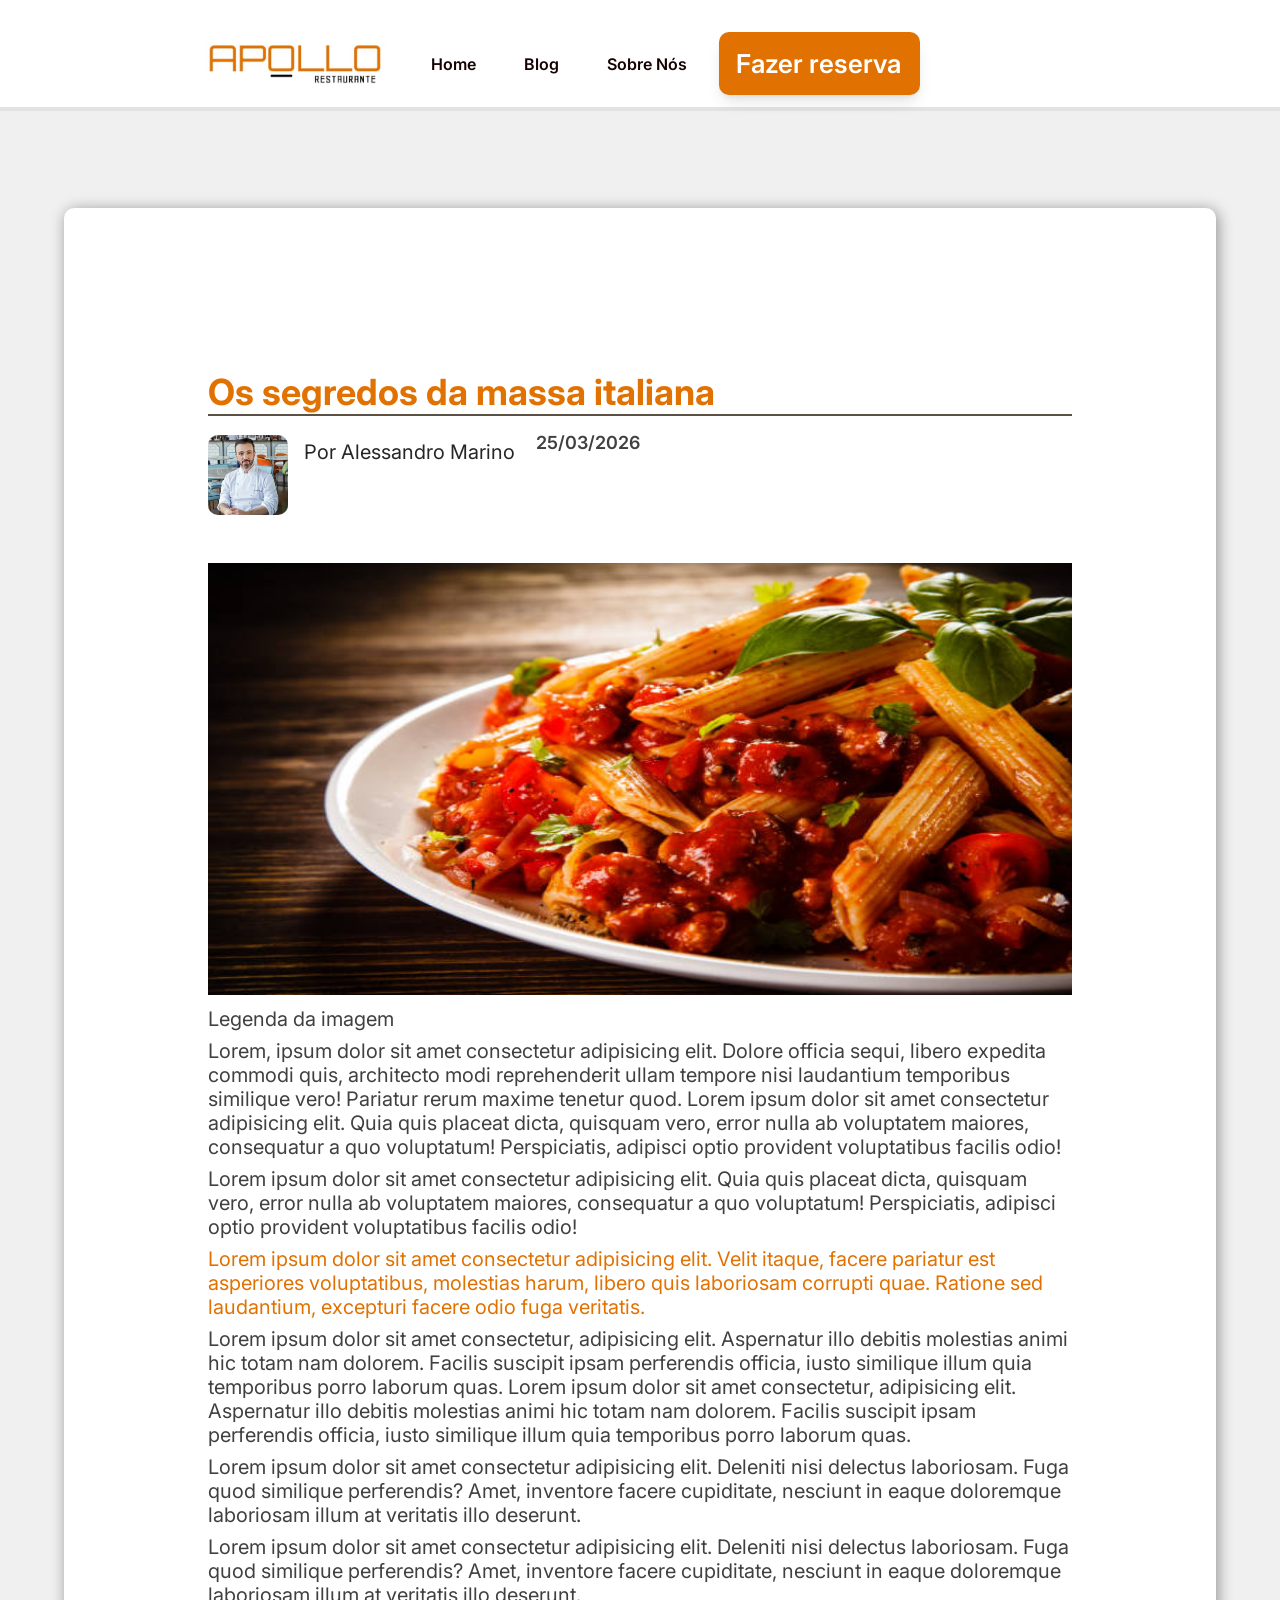
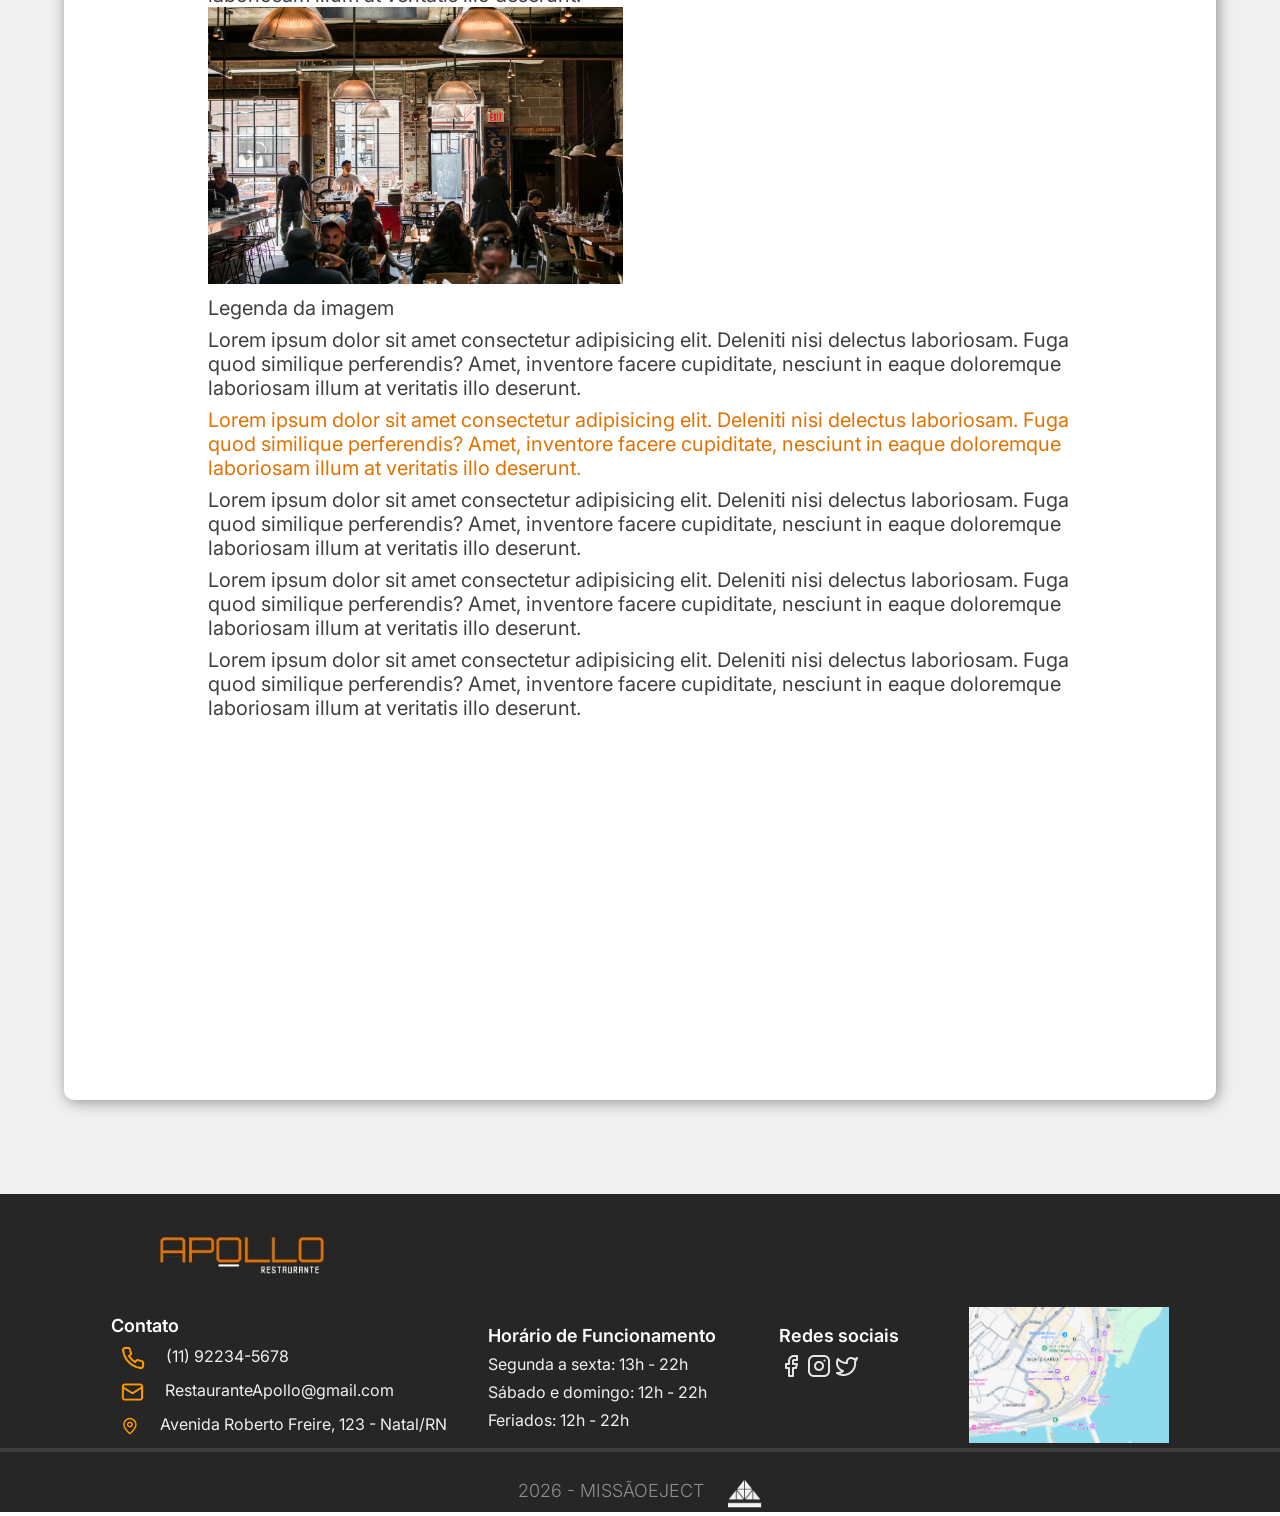
<file: artigo.html>
<!DOCTYPE html>
<html lang="pt-br">

<head>
    <meta charset="UTF-8">
    <meta name="viewport" content="width=device-width, initial-scale=1.0">
    <link rel="stylesheet" href="assets/css/home.css">
    <link rel="stylesheet" href="assets/css/artigo.css">
    <link rel="preconnect" href="https://fonts.googleapis.com">
    <link rel="preconnect" href="https://fonts.gstatic.com" crossorigin>
    <link
        href="https://fonts.googleapis.com/css2?family=Inter:ital,opsz,wght@0,14..32,100..900;1,14..32,100..900&display=swap"
        rel="stylesheet">
    <title>Noticia</title>
</head>

<body>
    <header class="header">
        <section>
            <a href="#" class="logo">
                <img src="assets/img/logo.jpeg" alt="logo">
            </a>

            <nav class="nav">
                <a href="index.html">Home</a>
                <a href="blog.html">Blog</a>
                <a href="sobre.html">Sobre Nós</a>
                <button class="btn btn-abrir">Fazer reserva</button>
            </nav>
        </section>
    </header>

    <section class="borda">
        <div class="notice">
            <div class="margem">
                <div class="inicio">
                    <h1>Os segredos da massa italiana</h1>
                    <div class="info_chef">
                        <img id="chef" src="./assets/img/chef.png" alt="Chef">
                        <div class="info">
                            <h2>Por Alessandro Marino</h2>
                            <h3>25/03/2026</h3>
                        </div>
                    </div>
                    <img id="massa" src="./assets/img/massa.png" alt="massa">
                    <p id="leg">Legenda da imagem</p>
                </div>
                <div>
                    <p>Lorem, ipsum dolor sit amet consectetur adipisicing elit. Dolore officia sequi, libero expedita
                        commodi
                        quis, architecto modi reprehenderit ullam tempore nisi laudantium temporibus similique vero!
                        Pariatur
                        rerum maxime tenetur quod.
                        Lorem ipsum dolor sit amet consectetur adipisicing elit. Quia quis placeat dicta, quisquam vero,
                        error
                        nulla ab voluptatem maiores, consequatur a quo voluptatum! Perspiciatis, adipisci optio
                        provident
                        voluptatibus facilis odio!</p>
                    <p>Lorem ipsum dolor sit amet consectetur adipisicing elit. Quia quis placeat dicta, quisquam vero,
                        error
                        nulla ab voluptatem maiores, consequatur a quo voluptatum! Perspiciatis, adipisci optio
                        provident
                        voluptatibus facilis odio!</p>
                    <p><span class="destaque">Lorem ipsum dolor sit amet consectetur adipisicing elit. Velit itaque,
                            facere pariatur est
                            asperiores voluptatibus, molestias harum, libero quis laboriosam corrupti quae. Ratione sed
                            laudantium, excepturi facere odio fuga veritatis.</span></p>
                    <p>Lorem ipsum dolor sit amet consectetur, adipisicing elit. Aspernatur illo debitis molestias animi
                        hic
                        totam nam dolorem. Facilis suscipit ipsam perferendis officia, iusto similique illum quia
                        temporibus
                        porro laborum quas.
                        Lorem ipsum dolor sit amet consectetur, adipisicing elit. Aspernatur illo debitis molestias
                        animi
                        hic
                        totam nam dolorem. Facilis suscipit ipsam perferendis officia, iusto similique illum quia
                        temporibus
                        porro laborum quas.</p>
                </div>
                <div>

                    <p>Lorem ipsum dolor sit amet consectetur adipisicing elit. Deleniti nisi delectus laboriosam. Fuga
                        quod
                        similique perferendis? Amet, inventore facere cupiditate, nesciunt in eaque doloremque
                        laboriosam
                        illum at veritatis illo deserunt.</p>
                    <p>Lorem ipsum dolor sit amet consectetur adipisicing elit. Deleniti nisi delectus laboriosam. Fuga
                        quod
                        similique perferendis? Amet, inventore facere cupiditate, nesciunt in eaque doloremque
                        laboriosam
                        illum at veritatis illo deserunt.</p>
                    <img id="place" src="./assets/img/place.jpg" alt="local">
                    <p id="leg">Legenda da imagem</p>
                </div>
                <div>
                    <p>Lorem ipsum dolor sit amet consectetur adipisicing elit. Deleniti nisi delectus laboriosam. Fuga
                        quod
                        similique perferendis? Amet, inventore facere cupiditate, nesciunt in eaque doloremque
                        laboriosam
                        illum at veritatis illo deserunt.</p>
                    <p><span class="destaque">Lorem ipsum dolor sit amet consectetur adipisicing elit. Deleniti nisi
                            delectus laboriosam.
                            Fuga quod
                            similique perferendis? Amet, inventore facere cupiditate, nesciunt in eaque doloremque
                            laboriosam
                            illum at veritatis illo deserunt.</span></p>
                    <p>Lorem ipsum dolor sit amet consectetur adipisicing elit. Deleniti nisi delectus laboriosam. Fuga
                        quod
                        similique perferendis? Amet, inventore facere cupiditate, nesciunt in eaque doloremque
                        laboriosam
                        illum at veritatis illo deserunt.</p>
                    <p>Lorem ipsum dolor sit amet consectetur adipisicing elit. Deleniti nisi delectus laboriosam. Fuga
                        quod
                        similique perferendis? Amet, inventore facere cupiditate, nesciunt in eaque doloremque
                        laboriosam
                        illum at veritatis illo deserunt.</p>
                    <p>Lorem ipsum dolor sit amet consectetur adipisicing elit. Deleniti nisi delectus laboriosam. Fuga
                        quod
                        similique perferendis? Amet, inventore facere cupiditate, nesciunt in eaque doloremque
                        laboriosam
                        illum at veritatis illo deserunt.</p>
                </div>

            </div>
        </div>
    </section>
    <footer>
        <div class="flogo">
            <img src="./assets/img/logon.jpeg" alt="Logo">
        </div>
        <div class="info">
            <div class="contato">
                <h2>Contato</h2>
                <div class="item">
                    <img src="./assets/img/cell.png" alt="Celular">
                    <p>(11) 92234-5678</p>
                </div>
                <div class="item">
                    <img src="./assets/img/mail.png" alt="Envelope">
                    <p>RestauranteApollo@gmail.com</p>
                </div>
                <div class="item">
                    <img src="./assets/img/local.png" alt="">
                    <p>Avenida Roberto Freire, 123 - Natal/RN</p>
                </div>
            </div>
            <div class="hora">
                <h2>Horário de Funcionamento</h2>
                <p>Segunda a sexta: 13h - 22h</p>
                <p>Sábado e domingo: 12h - 22h</p>
                <p>Feriados: 12h - 22h</p>
            </div>
            <div class="social">
                <h2>Redes sociais</h2>
                <div class="logos">
                    <img src="./assets/img/face.png" alt="Facebook">
                    <img src="./assets/img/insta.png" alt="Instagram">
                    <img src="./assets/img/X.png" alt="Twitter">
                </div>
            </div>
            <div class="map">
                <img id="mapa" src="./assets/img/map.png" alt="mapa">
                <!-- <img id="vector" src="./assets/img/Vector.png" alt="Vector"> -->
            </div>
        </div>
        <div class="marca">
            <p>2026 - MISSÃOEJECT</p>
            <img src="./assets/img/eject.png" alt="EJECT">
        </div>


    </footer>
    <div id="modalReserva" class="modal">
        <div class="content">
            <img src="./assets/img/logo.jpeg" alt="Logo">
            <span class="close">&times;</span>
            <h2>Faça sua reserva</h2>

            <form id="formReserva">
                <label for="nome">Nome completo</label>
                <input type="text" id="nome" placeholder="Digite seu nome" required>
                <label for="data">Data</label>
                <input type="date" id="data" placeholder="dd/mm/aaaa" required>
                <label for="hora">Horário</label>
                <select id="hora" required>
                    <option value="" disabled selected>Escolha um horário</option>
                    <option value="12:00">12:00</option>
                    <option value="13:00">13:00</option>
                    <option value="14:00">14:00</option>
                    <option value="15:00">15:00</option>
                    <option value="16:00">16:00</option>
                    <option value="17:00">17:00</option>
                    <option value="18:00">18:00</option>
                    <option value="19:00">19:00</option>
                    <option value="20:00">20:00</option>
                    <option value="21:00">21:00</option>
                </select>
                <label for="pessoas">Quantidade de pessoas</label>
                <select id="pessoas" required>
                    <option value="" disabled selected>Quantidade de pessoas</option>
                    <option value="1">1 pessoa</option>
                    <option value="2">2 pessoas</option>
                    <option value="3">3 pessoas</option>
                    <option value="4">4 pessoas</option>
                    <option value="5">5 pessoas</option>
                    <option value="6">6+ pessoas</option>
                    <option value="10">10+ pessoas</option>
                    <option value="20">20+ pessoas</option>
                </select>
                <button id="formReservaclass" class="btn">Confirmar Reserva</button>
            </form>
        </div>
    </div>

    <script src="assets/js/reserva.js"></script>
</body>

</html>
</file>
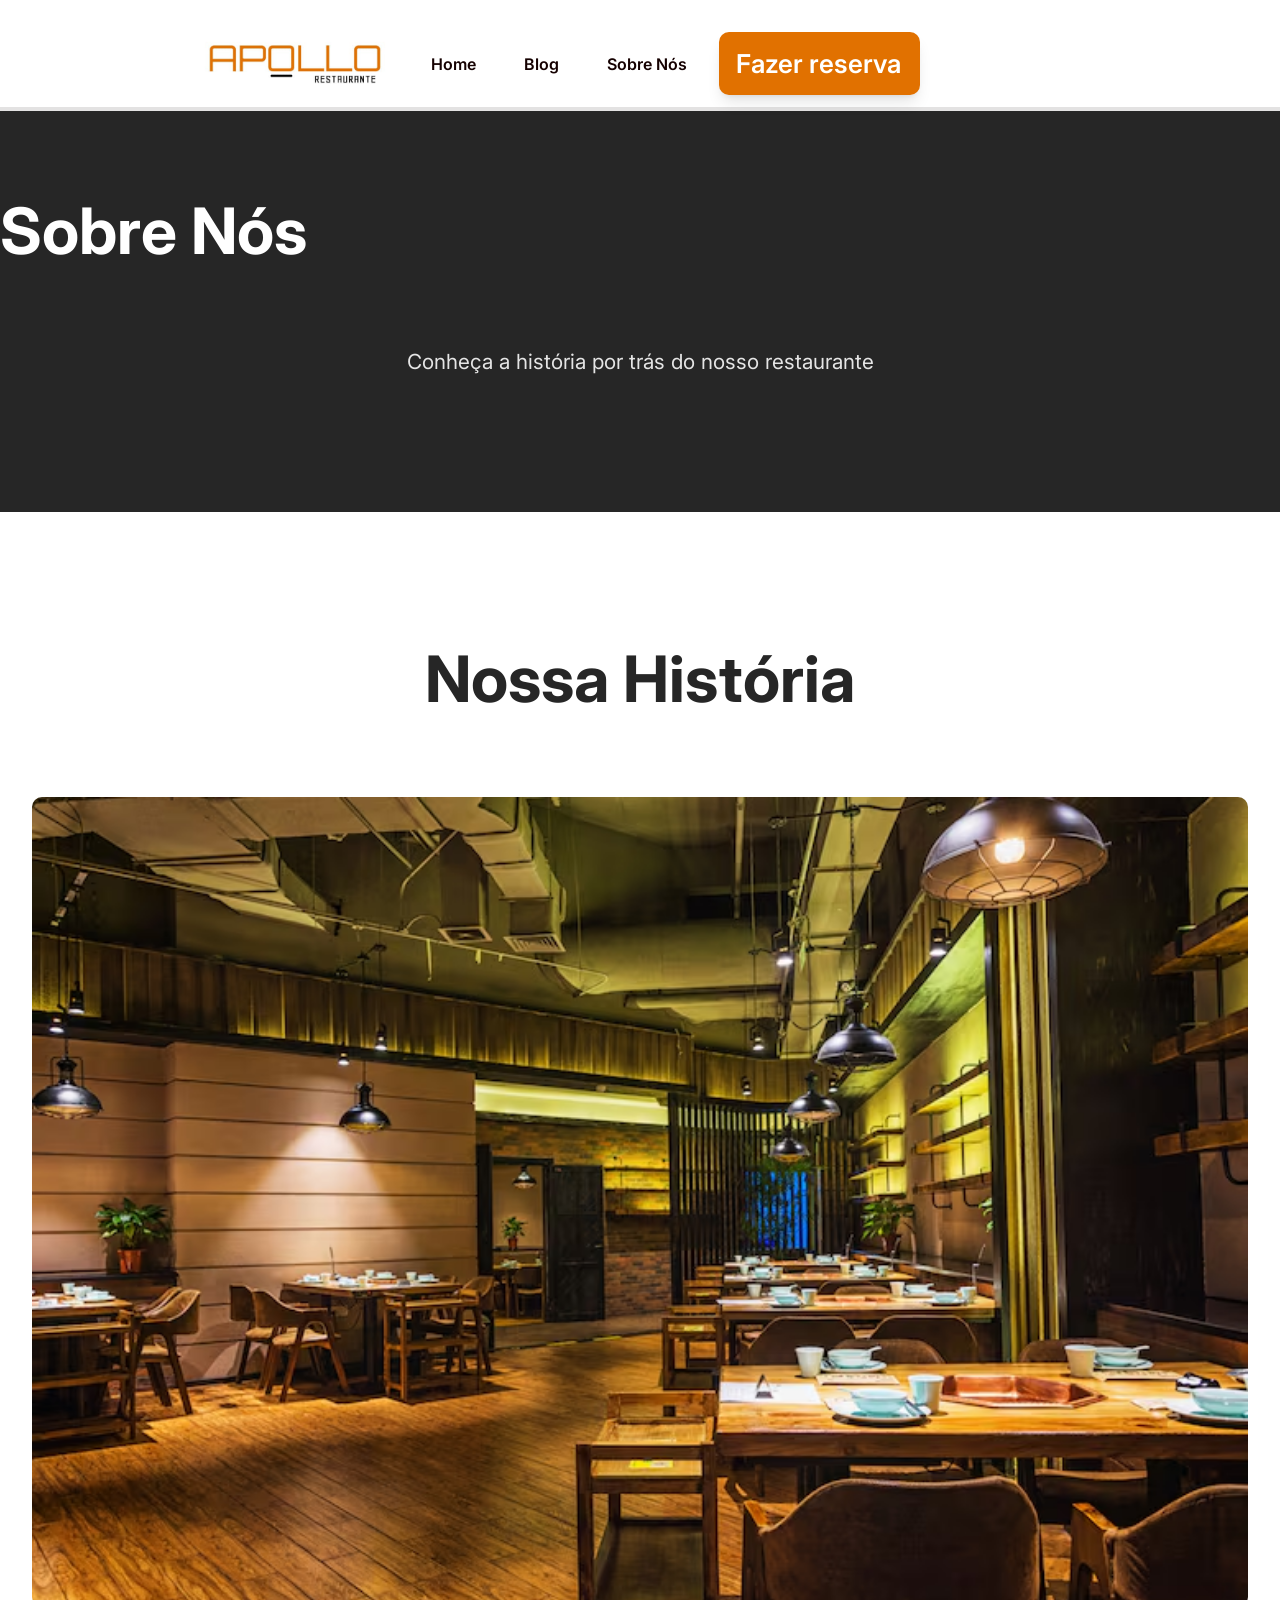
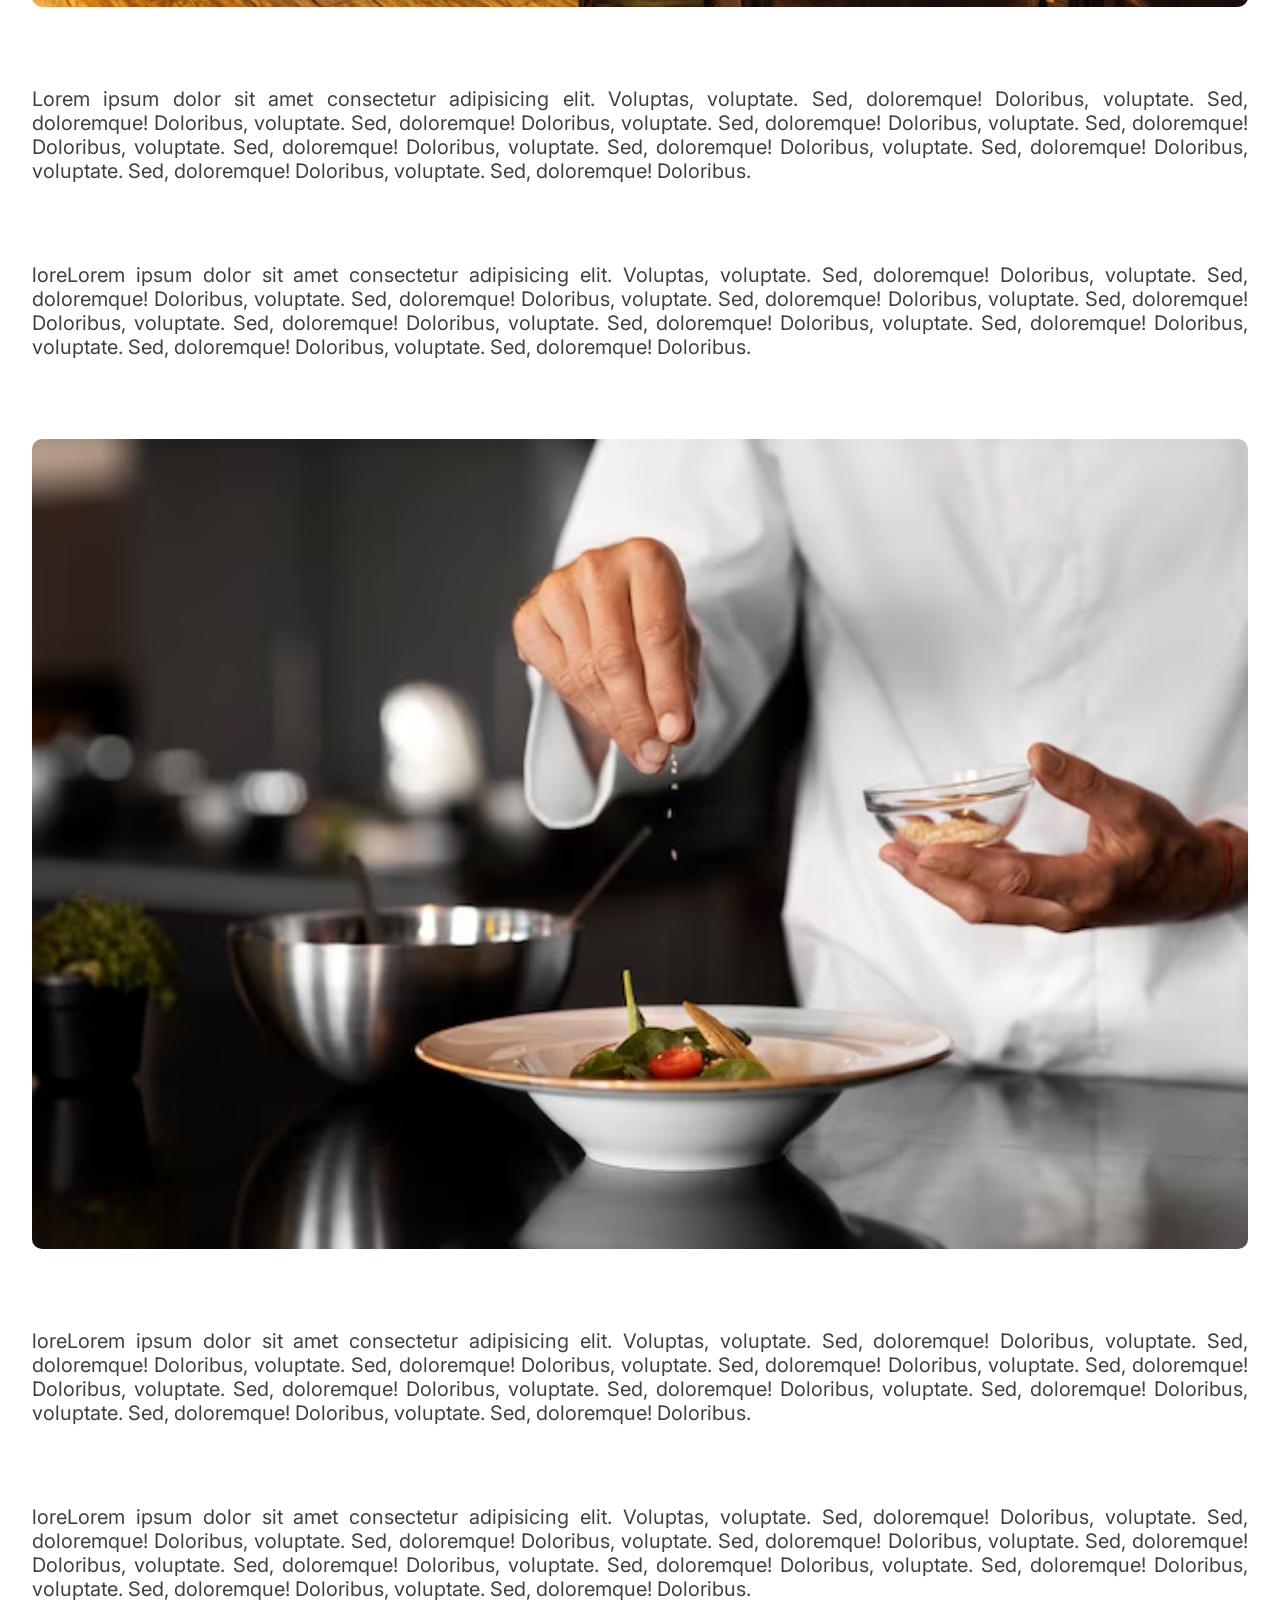
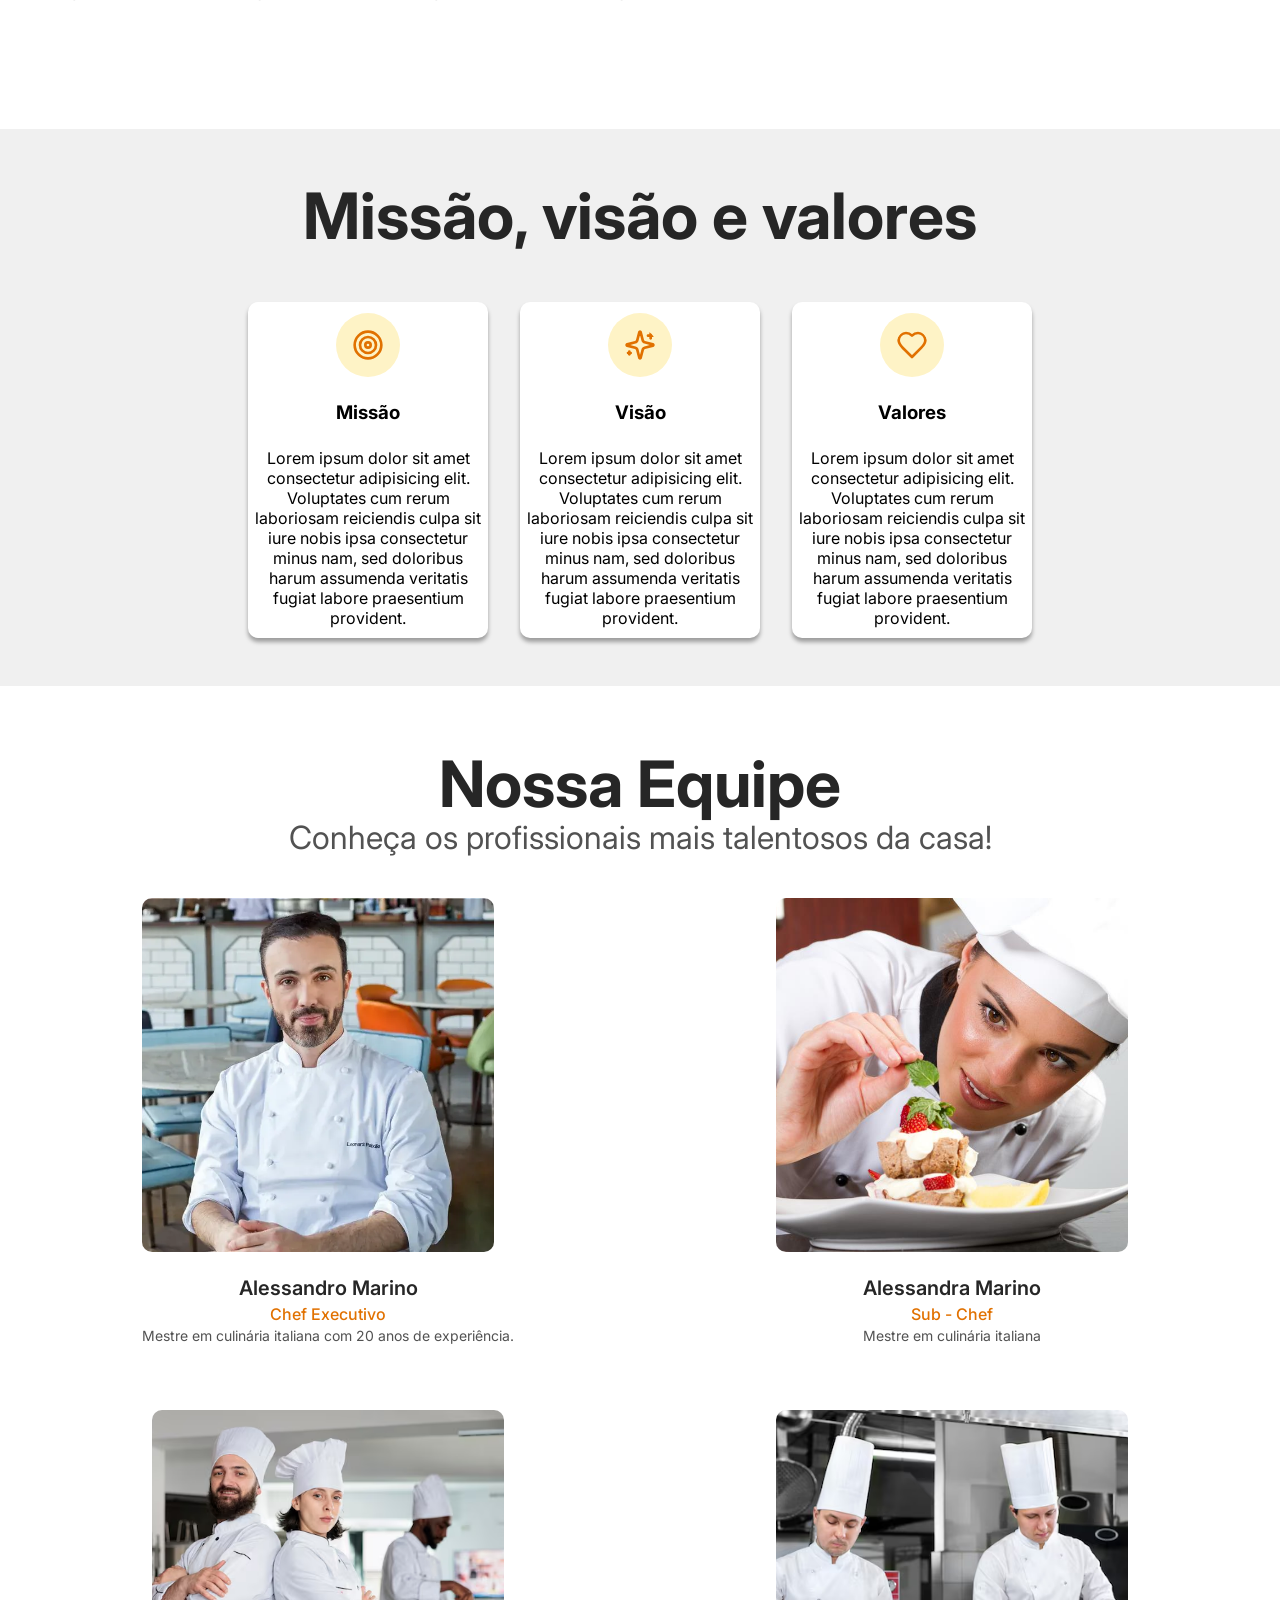
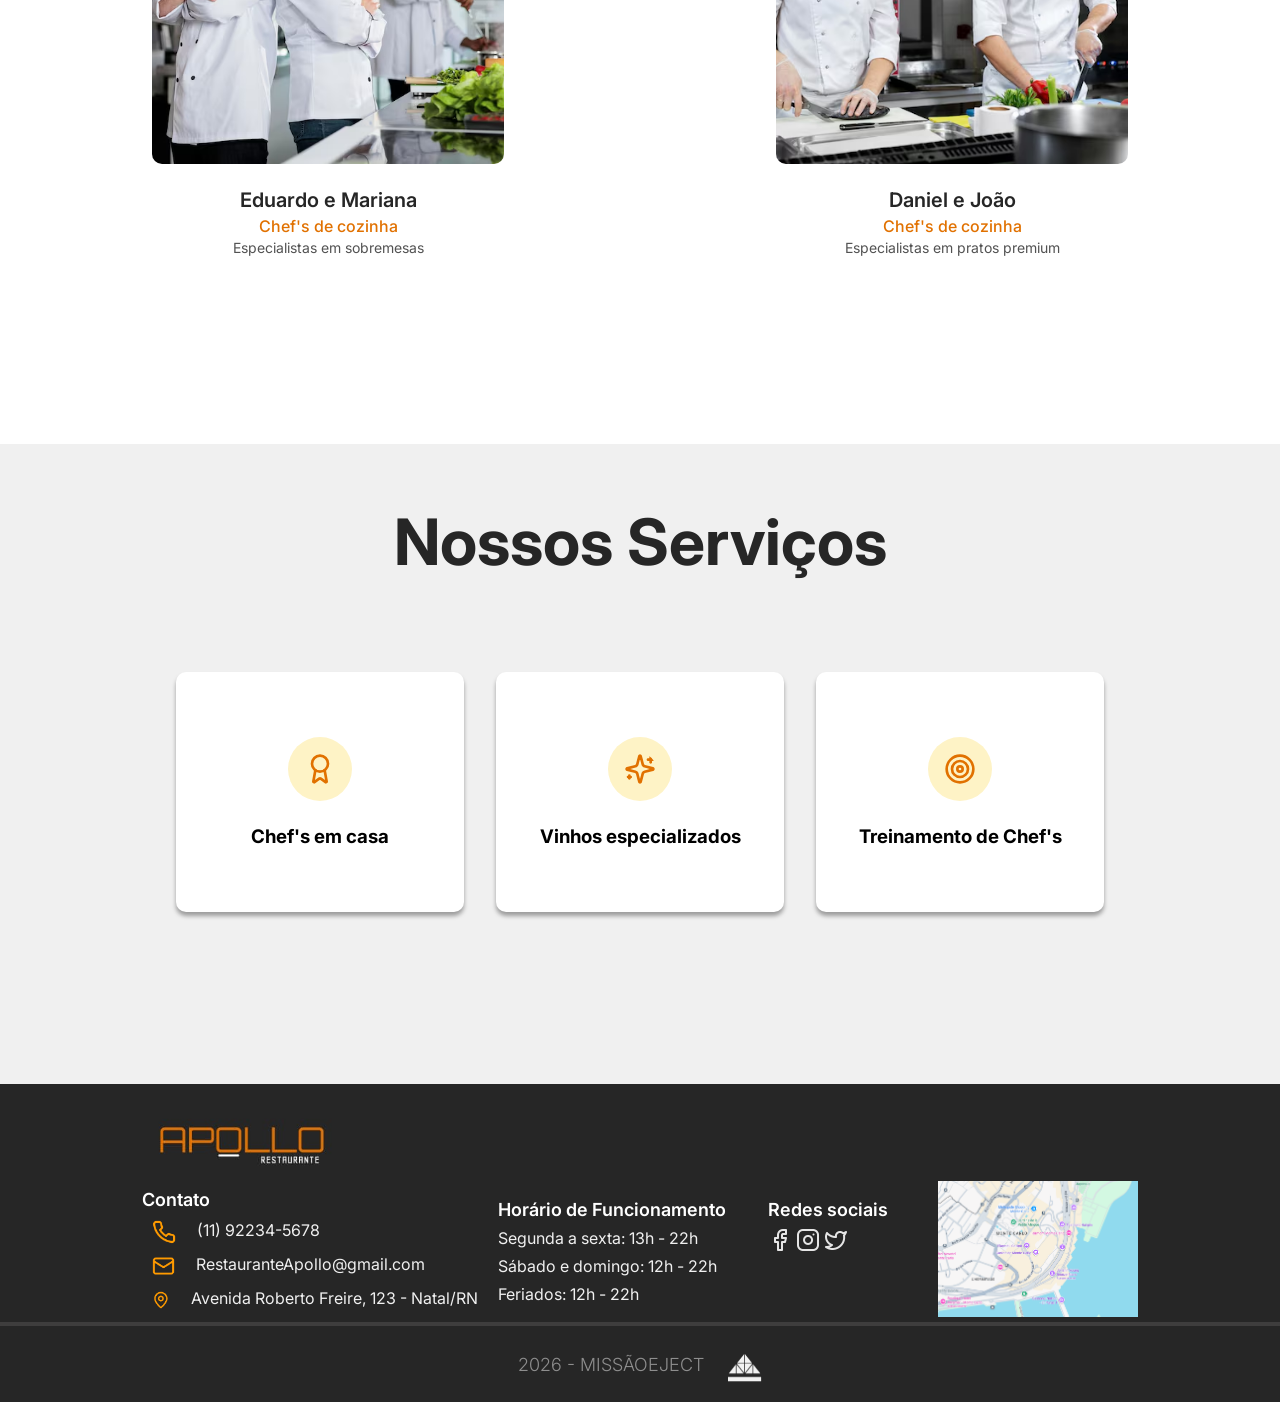
<file: sobre.html>
<!DOCTYPE html>
<html lang="pt-br">

<head>
    <meta charset="UTF-8">
    <meta name="viewport" content="width=device-width, initial-scale=1.0">
    <link rel="stylesheet" href="assets/css/home.css">
    <link rel="stylesheet" href="assets/css/sobre.css">
    <link rel="preconnect" href="https://fonts.googleapis.com">
    <link rel="preconnect" href="https://fonts.gstatic.com" crossorigin>
    <link
        href="https://fonts.googleapis.com/css2?family=Inter:ital,opsz,wght@0,14..32,100..900;1,14..32,100..900&display=swap"
        rel="stylesheet">
    <title>Sobre nós</title>
</head>

<body>
    <header class="header">
        <section>
            <a href="#" class="logo">
                <img src="assets/img/logo.jpeg" alt="logo">
            </a>

            <nav class="nav">
                <a href="index.html">Home</a>
                <a href="blog.html">Blog</a>
                <a href="sobre.html">Sobre Nós</a>
                <button class="btn btn-abrir">Fazer reserva</button>
            </nav>
        </section>
    </header>
    <div class="sobre">
        <h1>Sobre Nós</h1>
        <p>Conheça a história por trás do nosso restaurante</p>
    </div>
    <section class="historia">
        <div>
            <h2>Nossa História</h2>
        </div>
        <div class="banner">
            <div class="text">
                <p>Lorem ipsum dolor sit amet consectetur adipisicing elit.
                    Voluptas, voluptate. Sed, doloremque! Doloribus,
                    voluptate. Sed, doloremque! Doloribus, voluptate.
                    Sed, doloremque! Doloribus, voluptate. Sed, doloremque!
                    Doloribus, voluptate. Sed, doloremque! Doloribus, voluptate.
                    Sed, doloremque! Doloribus, voluptate. Sed, doloremque!
                    Doloribus, voluptate. Sed, doloremque! Doloribus, voluptate.
                    Sed, doloremque! Doloribus, voluptate. Sed, doloremque!
                    Doloribus.</p>
                <p>loreLorem ipsum dolor sit amet consectetur adipisicing elit.
                    Voluptas, voluptate. Sed, doloremque! Doloribus,
                    voluptate. Sed, doloremque! Doloribus, voluptate.
                    Sed, doloremque! Doloribus, voluptate. Sed, doloremque!
                    Doloribus, voluptate. Sed, doloremque! Doloribus, voluptate.
                    Sed, doloremque! Doloribus, voluptate. Sed, doloremque!
                    Doloribus, voluptate. Sed, doloremque! Doloribus, voluptate.
                    Sed, doloremque! Doloribus, voluptate. Sed, doloremque!
                    Doloribus.</p>
                <p>loreLorem ipsum dolor sit amet consectetur adipisicing elit.
                    Voluptas, voluptate. Sed, doloremque! Doloribus,
                    voluptate. Sed, doloremque! Doloribus, voluptate.
                    Sed, doloremque! Doloribus, voluptate. Sed, doloremque!
                    Doloribus, voluptate. Sed, doloremque! Doloribus, voluptate.
                    Sed, doloremque! Doloribus, voluptate. Sed, doloremque!
                    Doloribus, voluptate. Sed, doloremque! Doloribus, voluptate.
                    Sed, doloremque! Doloribus, voluptate. Sed, doloremque!
                    Doloribus.</p>
                <p>loreLorem ipsum dolor sit amet consectetur adipisicing elit.
                    Voluptas, voluptate. Sed, doloremque! Doloribus,
                    voluptate. Sed, doloremque! Doloribus, voluptate.
                    Sed, doloremque! Doloribus, voluptate. Sed, doloremque!
                    Doloribus, voluptate. Sed, doloremque! Doloribus, voluptate.
                    Sed, doloremque! Doloribus, voluptate. Sed, doloremque!
                    Doloribus, voluptate. Sed, doloremque! Doloribus, voluptate.
                    Sed, doloremque! Doloribus, voluptate. Sed, doloremque!
                    Doloribus.</p>
            </div>
            <div class="img">
                <img src="./assets/img/historia.png" alt="local">
                <img src="./assets/img/cozinha.png" alt="cozinha">
            </div>
        </div>
    </section>
    <section class="valores">
        <h2>Missão, visão e valores</h2>
        <div class="container">
            <div class="caixa">
                <img id="icon" src="./assets/img/Icon-1.svg" alt="">
                <h3>Missão</h3>
                <p>Lorem ipsum dolor sit amet consectetur
                    adipisicing elit. Voluptates cum rerum
                    laboriosam reiciendis culpa sit iure
                    nobis ipsa consectetur minus nam,
                    sed doloribus harum assumenda veritatis
                    fugiat labore praesentium provident.</p>
            </div>
            <div class="caixa">
                <img id="icon" src="./assets/img/Icon.svg" alt="">
                <h3>Visão</h3>
                <p>Lorem ipsum dolor sit amet consectetur
                    adipisicing elit. Voluptates cum rerum
                    laboriosam reiciendis culpa sit iure
                    nobis ipsa consectetur minus nam,
                    sed doloribus harum assumenda veritatis
                    fugiat labore praesentium provident.</p>
            </div>
            <div class="caixa">
                <img id="icon" src="./assets/img/Icon-5.svg" alt="">
                <h3>Valores</h3>
                <p>Lorem ipsum dolor sit amet consectetur
                    adipisicing elit. Voluptates cum rerum
                    laboriosam reiciendis culpa sit iure
                    nobis ipsa consectetur minus nam,
                    sed doloribus harum assumenda veritatis
                    fugiat labore praesentium provident.</p>
            </div>
        </div>
    </section>
    <section class="team">
        <h2>Nossa Equipe</h2>
        <p>Conheça os profissionais mais talentosos da casa!</p>
        <div class="description">
            <div class="apresenta">
                <img src="./assets/img/chef.png" alt="chef">
                <h3>Alessandro Marino</h3>
                <h4>Chef Executivo</h4>
                <h5>Mestre em culinária italiana com 20 anos de experiência.</h5>
            </div>
            <div class="apresenta">
                <img src="./assets/img/sub.png" alt="sub chef">
                <h3>Alessandra Marino</h3>
                <h4>Sub - Chef</h4>
                <h5>Mestre em culinária italiana</h5>
            </div>
            <div class="apresenta">
                <img src="./assets/img/aux1.png" alt="Auxiliares de cozinha">
                <h3>Eduardo e Mariana</h3>
                <h4>Chef's de cozinha</h4>
                <h5>Especialistas em sobremesas</h5>
            </div>
            <div class="apresenta">
                <img src="./assets/img/aux2.png" alt="Auxiliares de cozinha">
                <h3>Daniel e João</h3>
                <h4>Chef's de cozinha</h4>
                <h5>Especialistas em pratos premium</h5>
            </div>
        </div>

    </section>
    <div class="servico">
        <h2>Nossos Serviços</h2>
        <div class="container-serve">
            <div class="serve">
                <img id="icon" src="./assets/img/Icon-4.svg" alt="Chef em casa">
                <h3>Chef's em casa</h3>
            </div>
            <div class="serve">
                <img id="icon" src="./assets/img/Icon.svg" alt="">
                <h3>Vinhos especializados</h3>
            </div>
            <div class="serve">
                <img id="icon" src="./assets/img/Icon-1.svg" alt="">
                <h3>Treinamento de Chef's</h3>
            </div>
        </div>

    </div>





    <footer>
        <div class="flogo">
            <img src="./assets/img/logon.jpeg" alt="Logo">
        </div>
        <div class="info">
            <div class="contato">
                <h2>Contato</h2>
                <div class="item">
                    <img src="./assets/img/cell.png" alt="Celular">
                    <p>(11) 92234-5678</p>
                </div>
                <div class="item">
                    <img src="./assets/img/mail.png" alt="Envelope">
                    <p>RestauranteApollo@gmail.com</p>
                </div>
                <div class="item">
                    <img src="./assets/img/local.png" alt="">
                    <p>Avenida Roberto Freire, 123 - Natal/RN</p>
                </div>
            </div>
            <div class="hora">
                <h2>Horário de Funcionamento</h2>
                <p>Segunda a sexta: 13h - 22h</p>
                <p>Sábado e domingo: 12h - 22h</p>
                <p>Feriados: 12h - 22h</p>
            </div>
            <div class="social">
                <h2>Redes sociais</h2>
                <div class="logos">
                    <img src="./assets/img/face.png" alt="Facebook">
                    <img src="./assets/img/insta.png" alt="Instagram">
                    <img src="./assets/img/X.png" alt="Twitter">
                </div>
            </div>
            <div class="map">
                <img id="mapa" src="./assets/img/map.png" alt="mapa">
                <!-- <img id="vector" src="./assets/img/Vector.png" alt="Vector"> -->
            </div>
        </div>
        <div class="marca">
            <p>2026 - MISSÃOEJECT</p>
            <img src="./assets/img/eject.png" alt="EJECT">
        </div>
    </footer>
    <div id="modalReserva" class="modal">
        <div class="content">
            <img src="./assets/img/logo.jpeg" alt="Logo">
            <span class="close">&times;</span>
            <h2>Faça sua reserva</h2>

            <form id="formReserva">
                <label for="nome">Nome completo</label>
                <input type="text" id="nome" placeholder="Digite seu nome" required>
                <label for="data">Data</label>
                <input type="date" id="data" placeholder="dd/mm/aaaa" required>
                <label for="hora">Horário</label>
                <select id="hora" required>
                    <option value="" disabled selected>Escolha um horário</option>
                    <option value="12:00">12:00</option>
                    <option value="13:00">13:00</option>
                    <option value="14:00">14:00</option>
                    <option value="15:00">15:00</option>
                    <option value="16:00">16:00</option>
                    <option value="17:00">17:00</option>
                    <option value="18:00">18:00</option>
                    <option value="19:00">19:00</option>
                    <option value="20:00">20:00</option>
                    <option value="21:00">21:00</option>
                </select>
                <label for="pessoas">Quantidade de pessoas</label>
                <select id="pessoas" required>
                    <option value="" disabled selected>Quantidade de pessoas</option>
                    <option value="1">1 pessoa</option>
                    <option value="2">2 pessoas</option>
                    <option value="3">3 pessoas</option>
                    <option value="4">4 pessoas</option>
                    <option value="5">5 pessoas</option>
                    <option value="6">6+ pessoas</option>
                    <option value="10">10+ pessoas</option>
                    <option value="20">20+ pessoas</option>
                </select>
                <button id="formReservaclass" class="btn">Confirmar Reserva</button>
            </form>
        </div>
    </div>
    <script src="assets/js/reserva.js"></script>
</body>

</html>
</file>
<file: assets/css/home.css>
:root {
    --main-color: #E17100;
    --footer: #13131a;
    --white: #ffffff;
    --bg: #f0f0f0;
    --black: #0000;
    --border: 0.25rem solid rgba(140, 136, 136, 0.24);

}

* {
    margin: 0;
    padding: 0;
    outline: none;
    border: none;
    text-decoration: none;
    text-transform: capitalize;
    transition: 0.2s linear;
    font-family: "Inter", sans-serif;
    text-transform: none;

}

html {
    scroll-behavior: smooth;
}

body {
    background-color: var(--white);
}

section {
    padding: 3rem 2rem;
    margin: 0 auto;
    max-width: 90rem;

}

.header {
    max-width: 90rem;
    height: 6.6875rem;
    position: fixed;
    top: 0;
    left: 0;
    right: 0;
    margin: 0 auto;
    z-index: 99;
    border-bottom: var(--border);
    background-color: #ffffff;

}

.header section {
    display: flex;
    flex-direction: row;
    align-items: center;
    padding-top: 1.5rem;
    padding-bottom: 1.5rem;
}

.header img {
    align-items: center;
    width: 12rem;
    height: 100%;
    margin: 0 20.37rem 0 10.44rem;
    margin-left: 10.44rem;
    margin-right: 20.37rem;
}

.nav {
    display: flex;
    flex-direction: row;
    align-items: center;
    justify-content: center;
    gap: 1rem;
}

.nav a {
    margin: 1rem;
    font-size: 1rem;
    color: #150101;
    font-weight: 600;
    line-height: 1.5rem;
}


.nav button {
    margin: 0 1rem;
    font-size: 1.625rem;
    color: #ffffff;
    font-weight: 600;
    min-width: 12.5rem;
    min-height: 3.1rem;
    background-color: #E17100;
    border-radius: 0.625rem;
}

.nav a:hover {
    color: var(--main-color);
    border-bottom: 0.1rem solid var(--main-color);
    padding-bottom: 0.5rem;
    font-size: 1.3rem;

}

.home {
    height: 34.8125rem;
    max-width: 90rem;
    margin: 6.68rem auto 0 auto;
    margin-top: 6.68rem;
    display: flex;
    background: linear-gradient(rgba(0, 0, 0, 0.6), rgba(0, 0, 0, 0.5), rgba(0, 0, 0, 0.7)), url("../img/back.jpg");

    background-size: cover;
    background-position: center;
    flex-direction: column;
    justify-content: center;
    align-items: center;
    text-align: center;
}

.home section {
    display: flex;
    align-items: center;
    min-height: 100vh;
}

.conteudo {
    max-width: 60rem;

}

.conteudo h1 {
    color: #f0f0f0;
    font-size: 3.75rem;
    margin-bottom: 5rem;

}

h1 .destaque {
    color: var(--main-color);
}

.conteudo p {
    color: #e5e5e5;
    font-size: 1.5rem;
    font-weight: 400;
    margin-bottom: 7.5rem;


}

.btn {
    display: inline-flex;
    padding: 1rem 1.1875rem 1rem 1.0625rem;
    justify-content: center;
    align-items: center;
    border-radius: 0.625rem;
    box-shadow: 0 10px 15px -3px rgba(0, 0, 0, 0.1), 0 4px 6px -4px rgba(0, 0, 0, 0.1);
    font-size: 1.5rem;
    color: #f0f0f0;
    background-color: #E17100;
}


section .destaques {
    max-width: 90rem;
}


.destaques {
    background-color: #f0f0f0;
    max-width: 90rem;

}

.destaques h1 {
    color: #262626;
    text-align: center;
    font-size: 4rem;
    font-weight: 700;
    margin-bottom: 3.75rem;
}

.destaques .container {
    display: flex;
    gap: 1.5rem;
    flex-direction: row;
    align-items: center;
    justify-content: center;
}

.destaques .container .box {
    flex-direction: row;
    width: 16.75rem;
    height: 26.25rem;
    text-align: center;
    border: var(--border);
    border-radius: 0.75rem;
    background-color: #ffffff;
}

.destaques .container .box img {
    height: 6.25rem;
    width: 6.25rem;
    border-radius: 50%;
    margin: 2.25rem 5.25rem 1.88rem 5.25rem;
}

.destaques .container .box h3 {
    font-weight: 600;
    font-style: normal;
    font-size: 1.5rem;
    margin-bottom: 1.87rem;
}

.destaques .container .box p {
    width: 15.1875rem;
    height: 6rem;
    font-weight: 400;
    font-size: 1.5rem;
    color: #606060;
    margin: 0 0.81rem;
    text-align: justify;
}

.destaques .container .box:hover {
    border: 0.1rem solid var(--main-color);
    ;
}

.chamada {
    max-width: 90rem;
    height: 24.8125rem;
    display: flex;
    align-items: center;
    justify-content: space-around;
    background: linear-gradient(135deg, #763b00 0%, #805c39 46.4%, #4c3722 100%), #ffc489;
}

.chamada .text {
    text-align: center;
}

.chamada .text h1 {
    color: var(--white);
    text-align: center;
    font-size: 2rem;
    font-style: italic;
    font-weight: 900;
    letter-spacing: 0.04375rem;
    margin-top: 3.81rem;
    margin-bottom: 4rem;
}

.chamada .text h2 {
    color: var(--white);
    text-align: center;
    font-size: 1.5rem;
    font-style: italic;
    font-weight: 700;
    letter-spacing: 0.04375rem;
    margin-bottom: 1.5rem;
}

.chamada .text p {
    color: var(--white);
    text-align: center;
    font-size: 1.25rem;
    font-style: italic;
    font-weight: 500;
    letter-spacing: 0.04375rem;
    margin-bottom: 2.88rem;
}

.chamada .text button {
    display: flex;
    padding: 0.75rem 1.3125rem;
    justify-content: center;
    align-items: center;
    color: #ffb900;
    background-color: rgba(0, 0, 0, 0.4);
    border: 2px solid var(--white);
    margin-bottom: 0.87rem;

}

#star {
    color: #ffb900;
    font-weight: 600;
    text-align: center;
    font-size: 0.875rem;
    letter-spacing: 0.04375rem;
    margin-left: -3.1rem;
}


.chamada .photo img {
    width: 18.75rem;
    height: 9.875rem;
    object-fit: cover;
}

.photo {
    position: relative;
    display: flex;
    flex-direction: column;
}

.direita {
    display: block;
}

.esquerda {
    position: absolute;
    top: 25%;
    transform: translate(-80%);
    right: -1.25rem;
    z-index: 0.188rem;
}

.place .text {
    text-align: center;
    align-items: center;
    margin: 0.625rem 0 2.188rem 0;
}

.place .text h1 {
    font-size: 3.125rem;
}

.place .img {
    display: flex;
    justify-content: center;
    gap: 1.5rem;
}

.place .img img {
    display: flex;
    width: 25rem;
    height: 20rem;
    object-fit: cover;
    align-items: center;
}

footer {
    justify-content: center;
    max-width: 90rem;
    height: 19.875rem;
    margin: 0 auto;
    background-color: #262626;
    color: #f0f0f0;
}

.flogo img {
    margin-left: 8.47rem;
    width: 14.189rem;
    height: 100%;
    margin-top: 1.5rem;
}


.info {
    display: flex;
    flex-direction: row;
    justify-content: center;
}

.info h2 {
    color: var(--white);
    font-size: 1.125rem;
    font-weight: 600;
    margin-top: 0.5rem;
}

.info p {
    font-size: 1rem;
    font-weight: 400;
}


#mapa {
    width: 12.46669rem;
    height: 8.5rem;
    object-fit: cover;
    object-position: center;
    margin-left: 2.5rem;
}

.info .contato .item {
    display: flex;
    flex-direction: row;
    margin: 0.625rem;
    gap: 1.3rem;
}

.info .hora {
    display: flex;
    flex-direction: column;
    margin: 0.625rem;
    gap: 0.5rem;
}

.info .social {
    display: flex;
    flex-direction: column;
    margin: 0.625rem 0.625rem 0.625rem 2rem;
    gap: 0.5rem;
}

.info .contato .item img {
    height: 1.5rem;
    width: auto;
}

.info .social .logos img {
    height: 1.5rem;
}


.marca {
    height: 4rem;
    display: flex;
    flex-direction: row;
    justify-content: center;
    gap: 1.5rem;
    border-top: var(--border);
}

.marca p {
    color: #8e8e8e;
    font-size: 1.125rem;
    font-weight: 300;
    margin-top: 1.75rem;
}

.marca img {
    margin-top: 1.75rem;
    height: 1.76956rem;
    width: auto;
}

.content {
    background: white;
    padding: 20px;
    width: 90%;
    max-width: 450px;
    margin: 50px auto;
    border-radius: 10px;
    text-align: center;
}

.content img {
    max-width: 100px;
    margin-bottom: 10px;
}

#formReserva {
    display: flex;
    flex-direction: column;
    text-align: left;
}

#formReserva input,
#formReserva select {
    margin-bottom: 15px;
    padding: 10px;
    border: 1px solid #ccc;
    border-radius: 5px;
}


.modal {
    display: none;
    position: fixed;
    z-index: 1000;
    left: 0;
    top: 0;
    width: 100%;
    height: 100%;
    background-color: rgba(0, 0, 0, 0.6);
    justify-content: center;
    align-items: center;
}


.content {
    background-color: #fff;
    padding: 30px;
    border-radius: 8px;
    max-width: 450px;
    width: 90%;
    position: relative;
    text-align: center;
}


.close {
    position: absolute;
    right: 20px;
    top: 10px;
    font-size: 28px;
    cursor: pointer;
    color: #333;
}

@media (max-width: 1280px) {

    .header {
        max-width: 100%;
        height: 6.6875rem;
        position: fixed;
        top: 0;
        left: 0;
        right: 0;
        margin: 0 auto;
        z-index: 99;
        border-bottom: var(--border);
        background-color: #ffffff;

    }

    .header section {
        display: flex;
        flex-direction: row;
        align-items: center;
        padding-top: 1.5rem;
        padding-bottom: 1.5rem;
    }

    .header img {
        margin-right: 1.5rem;
        width: 12rem;
        height: 100%;

    }

    .nav {

        display: flex;
        flex-direction: row;
        align-items: center;
        justify-content: center;
        gap: 1rem;
    }

    .nav a {
        font-size: 1rem;
        color: #150101;
        font-weight: 600;
        line-height: 1.5rem;
    }


    .nav button {
        margin: 0 auto;
        font-size: 1.625rem;
        color: #ffffff;
        font-weight: 600;
        min-width: 12.5rem;
        min-height: 3.1rem;
        background-color: #E17100;
        border-radius: 0.625rem;
    }

    .nav a:hover {
        color: var(--main-color);
        border-bottom: 0.1rem solid var(--main-color);
        padding-bottom: 0.5rem;
        font-size: 1.3rem;

    }

    .destaques .container {
        flex-direction: column;
    }

    .destaques .container .box {
        width: 30rem;
        height: 18rem;
        display: grid;
        grid-template-columns: auto 1fr;
        align-items: center;
        column-gap: 1.5rem;
        row-gap: 1rem;
        padding: 2rem;
        text-align: left;
        box-shadow: 0 4px 4px 0 rgba(0, 0, 0, 0.35);

    }

    .destaques .container .box img {
        grid-column: 1;
        grid-row: 1;
        margin: 0;
        width: 6rem;
        height: 6rem;
    }

    .destaques .container .box h3 {
        grid-column: 2;
        grid-row: 1;
        margin: 0;
        font-size: 1.8rem;
    }

    .destaques .container .box p {
        grid-column: 1 / span 2;
        grid-row: 2;
        width: 100%;
        margin: 1rem 0 0 0;
    }

    .chamada .photo img {
        width: 14rem;
        height: 8rem;
        object-fit: cover;
    }

    .place .img img {
        display: flex;
        width: 20rem;
        height: 14rem;
        object-fit: cover;
        align-items: center;
    }
}

@media (max-width: 1024px) {
    .header {
        height: auto;
        position: relative;
    }

    .header img {
        margin: 0 auto 1.5rem auto;
        width: 10rem;
    }

    .header section {
        flex-direction: column;
        justify-content: center;
        padding: 1rem 0;
    }

    .nav {
        display: flex;
        flex-direction: column;
        align-items: center;
        gap: 1rem;
    }

    .nav button {
        margin: 0 auto 0 auto;
    }

    .notice img {
        max-width: 100%;
        height: auto;
        margin: 1rem auto;
        display: block;
    }

    .home {
        margin-top: 0;
    }

    .destaques .container {
        flex-direction: column;
    }

    .destaques .container .box {
        width: 30rem;
        height: 18rem;
        display: grid;
        grid-template-columns: auto 1fr;
        align-items: center;
        column-gap: 1.5rem;
        row-gap: 1rem;
        padding: 2rem;
        text-align: left;
        box-shadow: 0 4px 4px 0 rgba(0, 0, 0, 0.35);

    }

    .destaques .container .box img {
        grid-column: 1;
        grid-row: 1;
        margin: 0;
        width: 6rem;
        height: 6rem;
    }

    .destaques .container .box h3 {
        grid-column: 2;
        grid-row: 1;
        margin: 0;
        font-size: 1.8rem;
    }

    .destaques .container .box p {
        grid-column: 1 / span 2;
        grid-row: 2;
        width: 100%;
        margin: 1rem 0 0 0;
    }

    .chamada {
        height: auto;
        flex-direction: column;
        padding: 3rem 1rem;
    }

    .chamada .photo img {
        margin-top: 2rem 2rem 0 5rem;
    }

    .chamada button {
        margin: 0 auto;
    }

    #star {
        margin: 0 auto 2.5rem auto;
    }

    .photo {
        margin-left: 13rem;
        position: relative;
        display: flex;
        flex-direction: column;
    }

    .place .img img {
        display: flex;
        width: 14rem;
        height: 10rem;
        object-fit: cover;
        align-items: center;
    }

    footer {
        height: auto;
        padding: 0.1rem 0 2rem 0;

    }

    .flogo img {
        margin: 2rem auto;
        display: block;
    }

    .info {
        flex-direction: column;
        align-items: center;
        text-align: center;
        gap: 2.5rem;
    }

    .info .social {
        margin: 0;
        align-items: center;
    }

    #mapa {
        margin: 0 auto;
    }

    .marca {
        flex-direction: column;
        height: auto;
        padding: 1.5rem 0;
        align-items: center;
    }
}

@media (max-width: 768px) {
    html {
        font-size: 55%;
    }


    .header {
        height: auto;
        position: relative;
    }

    .header section {
        flex-direction: column;
        justify-content: center;
        padding: 1rem 0;
    }

    .header img {
        margin: 0 auto 1.5rem auto;
        width: 10rem;
    }

    .nav {
        display: flex;
        flex-direction: column;
        align-items: center;
        gap: 1rem;
    }

    .nav button {
        margin-top: 1rem;
        margin-bottom: 1rem;
    }


    .borda {
        padding: 1.5rem 1rem;
    }

    .notice img {
        max-width: 100%;
        height: auto;
        margin: 1rem auto;
        display: block;
    }

    .home {
        margin-top: 0;
    }

    .destaques .container {
        flex-direction: column;
    }

    .destaques .container .box {
        width: 30rem;
        height: 18rem;
        display: grid;
        grid-template-columns: auto 1fr;
        align-items: center;
        column-gap: 1.5rem;
        row-gap: 1rem;
        padding: 2rem;
        text-align: left;
        box-shadow: 0 4px 4px 0 rgba(0, 0, 0, 0.35);

    }

    .destaques .container .box img {
        grid-column: 1;
        grid-row: 1;
        margin: 0;
        width: 6rem;
        height: 6rem;
    }

    .destaques .container .box h3 {
        grid-column: 2;
        grid-row: 1;
        margin: 0;
        font-size: 1.8rem;
    }

    .destaques .container .box p {
        grid-column: 1 / span 2;
        grid-row: 2;
        width: 100%;
        margin: 1rem 0 0 0;
    }

    .chamada {
        height: auto;
        flex-direction: column;
        padding: 3rem 1rem;
    }

    .chamada .photo img {
        margin-top: 2rem 2rem 0 5rem;
    }

    .photo {
        margin-left: 13rem;
        position: relative;
        display: flex;
        flex-direction: column;
    }

    .place .img img {
        display: flex;
        width: 14rem;
        height: 10rem;
        object-fit: cover;
        align-items: center;
    }

    footer {
        height: auto;
        padding: 0.1rem 0 2rem 0;

    }

    .flogo img {
        margin: 2rem auto;
        display: block;
    }

    .info {
        flex-direction: column;
        align-items: center;
        text-align: center;
        gap: 2.5rem;
    }

    .info .social {
        margin: 0;
        align-items: center;
    }

    #mapa {
        margin: 0 auto;
    }

    .marca {
        flex-direction: column;
        height: auto;
        padding: 1.5rem 0;
        align-items: center;
    }
}

@media (max-width: 480px) {
    html {
        font-size: 50%;
    }

    .destaques .container .box {
        width: 100%;
        height: auto;
        display: block;
        padding: 1rem;
    }

    .destaques .container .box img {
        width: 100%;
        height: auto;
        margin: 0 0 1rem 0;
    }

    .destaques .container .box h3 {
        font-size: 1.5rem;
    }

    .destaques .container .box p {
        width: 100%;
        margin: 1rem 0 0 0;
    }
}
</file>
<file: assets/css/artigo.css>
:root {
    --main-color: #E17100;
    --footer: #13131a;
    --white: #ffffff;
    --bg: #f0f0f0;
    --black: #0000;
    --border: 0.25rem solid rgba(140, 136, 136, 0.24);

}

* {
    margin: 0;
    padding: 0;
    outline: none;
    border: none;
    text-decoration: none;
    text-transform: capitalize;
    transition: 0.2s linear;
    font-family: "Inter", sans-serif;
    text-transform: none;

}

html {
    scroll-behavior: smooth;
}

#chef {
    width: 5rem;
    height: 5rem;
    flex-shrink: 0;
    aspect-ratio: 1/1;
    border-radius: 0.625rem;
    margin:  1.2rem 0 3rem 0;
    
}

#massa {
    width: 54rem;
    height: 27rem;
    margin: 0 auto;
    
}

#place {
    width: 25.9375rem;
    height: 17.3125rem;

}

.borda {
    max-width: 90rem;
    height: 168.625rem;
    background: #f0f0f0;
}

.info_chef {
    display: flex;
    align-items:start;
    gap: 1rem;
}

.info {
    display: flex;
    flex-direction: column;
    gap: 1.3rem;
    margin-top: 1rem;
    

}

.notice {
    max-width: 72rem;
    margin-top: 10rem !important;
    margin: 0 auto;
    height: 155.75rem;
    border-radius: 0.625rem;
    background: var(--B1, #FFF);
    box-shadow: 2px 2px 15px 0 rgba(0, 0, 0, 0.40);

}

.borda .notice .margem{
    width: 54rem;
    margin: 0 auto;
}

.borda .notice .margem .inicio {
    padding-top: 0.1rem;

}

.margem h1 {
    color: #E17100;
    margin-top: 10rem;
    font-family: Inter;
    font-size: 2.25rem;
    font-style: normal;
    font-weight: 700;
    line-height: normal;
    border-bottom: 0.125rem  solid #5c5145 ;
} 

.margem p{
    color: #404040;
    font-family: Inter;
    font-size: 1.25rem;
    font-style: normal;
    font-weight: 400;
    line-height: normal;
    margin-top: 0.5rem;
}


p .destaque {
    color: var(--main-color);
}

.borda .notice h2 {
    color: #262626;
    font-family: Inter;
    font-size: 1.25rem;
    font-style: normal;
    font-weight: 400;
    line-height: normal;
}

.borda .notice h3 {
    color: #404040;
    font-family: Inter;
    font-size: 1.125rem;
    font-style: normal;
    font-weight: 600;
    line-height: normal;
}

footer {
    justify-content: center;
    max-width: 90rem;
    height: 19.875rem;
    margin: 0 auto;
    background-color: #262626;
    color: #f0f0f0;
}

.flogo img {
    margin-left: 8.47rem;
    width: 14.189rem;
    height: 100%;
    margin-top: 1.5rem;
}


.info {
    display: flex;
    flex-direction: row;
    justify-content: center;
}

.info h2 {
    color: var(--white);
    font-size: 1.125rem;
    font-weight: 600;
    margin-top: 0.5rem;
}

.info p {
    font-size: 1rem;
    font-weight: 400;
}


#mapa {
    width: 12.46669rem;
    height: 8.5rem;
    object-fit: cover;
    object-position: center;
    margin-left: 2.5rem;
}

.info .contato .item {
    display: flex;
    flex-direction: row;
    margin: 0.625rem;
    gap: 1.3rem;
}

.info .hora {
    display: flex;
    flex-direction: column;
    margin: 0.625rem;
    gap: 0.5rem;
}

.info .social {
    display: flex;
    flex-direction: column;
    margin: 0.625rem 0.625rem 0.625rem 2rem;
    gap: 0.5rem;
}

.info .contato .item img {
    height: 1.5rem;
    width: auto;
}

.info .social .logos img {
    height: 1.5rem;
}


.marca {
    height: 4rem;
    display: flex;
    flex-direction: row;
    justify-content: center;
    gap: 1.5rem;
    border-top: var(--border);
}

.marca p {
    color: #8e8e8e;
    font-size: 1.125rem;
    font-weight: 300;
    margin-top: 1.75rem;
}

.marca img {
    margin-top: 1.75rem;
    height: 1.76956rem;
    width: auto;
}

.content {
    background: white;
    padding: 20px;
    width: 90%;
    max-width: 450px;
    margin: 50px auto;
    border-radius: 10px;
    text-align: center;
}

.content img {
    max-width: 100px;
    margin-bottom: 10px;
}

@media (max-width: 768px) {
    #massa {
        width: 100%;
        height: auto;
    }

    .borda {
        width: 100%;
        height: auto;
    }

    .notice {
        width: 100%;
        height: auto;
    }

    .margem {
        width: 90%;
        margin: 0 auto;
    }
}
</file>
<file: assets/css/sobre.css>
:root {
    --main-color: #E17100;
    --footer: #13131a;
    --white: #ffffff;
    --bg: #f0f0f0;
    --black: #0000;
    --border: 0.25rem solid rgba(140, 136, 136, 0.24);

}

* {
    margin: 0;
    padding: 0;
    outline: none;
    border: none;
    text-decoration: none;
    text-transform: capitalize;
    transition: 0.2s linear;
    font-family: "Inter", sans-serif;
    text-transform: none;

}

html {
    scroll-behavior: smooth;
}

.sobre {

    max-width: 90rem;
    height: 22rem;
    margin-top: 6.6875rem;
    flex-direction: column;
    padding: 5rem 0rem;
    margin: 0 auto;
    background-color: #262626;
    justify-items: center;
}

.sobre h1 {
    display: flex;
    color: #ffffff;
    text-align: center;
    font-size: 4rem;
    font-weight: 700;
    margin-top: 7rem;
    margin-bottom: 5rem;


}

.sobre p {
    width: 53rem;
    color: #e5e5e5;
    text-align: center;
    font-size: 1.3rem;
    margin: 2rem auto;

}

.historia {
    display: flex;
    flex-direction: column;
    align-items: center;
    justify-content: center;
    margin-top: 5rem;
}

.historia h2 {
    color: #262626;
    font-size: 4rem;
    font-weight: 700;
    margin-bottom: 3rem;
}

.banner .text p {
    align-self: stretch;
    color: #404040;
    font-size: 1.25rem;
    font-weight: 400;

}

.banner {
    display: flex;
    flex-direction: row;
    /* align-items: center; */
    justify-content: space-between;
    gap: 5rem;
    margin: 0 auto;
}

.banner .img {
    display: flex;
    flex-direction: column;
    align-items: center;
    justify-content: center;
    gap: 1.75rem;
}

.banner .img img {
    width: 29.875rem;
    height: 25.25rem;
    border-radius: 0.625rem;
}

.valores {
    background-color: #f0f0f0;
    display: flex;
    flex-direction: column;
    align-items: center;
    justify-content: center;
    margin-top: 5rem;
}

.valores h2 {
    color: #262626;
    font-size: 4rem;
    font-weight: 700;
    margin-bottom: 3rem;
}

.container {
    display: flex;
    flex-direction: row;
    justify-content: center;
    gap: 2rem;

}

/* #icon {
    display: flex;
    width: 4rem;
    height: 4rem;
    padding: 0 1rem;
    justify-content: center;
    align-items: center;
    flex-shrink: 0;
    border-radius: 50%;
    background: #FEF3C6;
} */

.valores .caixa {
    width: 15rem;
    height: 21rem;
    gap: 1.5rem;
    justify-content: center;
    background-color: #ffffff;


    display: flex;
    flex-direction: column;
    align-items: center;
    text-align: center;
    border-radius: 0.625rem;
    box-shadow: 0 4px 4px 0 rgba(0, 0, 0, 0.35);

}


.team {
    max-width: 90rem;
    height: 77.375rem;
    background-color: #ffffff;

}

.team h2 {
    color: #262626;
    text-align: center;
    font-family: Inter;
    font-size: 4rem;
    font-style: normal;
    font-weight: 700;
    line-height: 2.25rem;
    margin: 2rem 0 1.5rem 0;
}

.team p {
    color: #525252;
    text-align: center;
    font-family: Inter;
    font-size: 2rem;
    font-style: normal;
    font-weight: 400;
    line-height: 1.5rem;
    margin-bottom: 1.3rem;
}

.team .description {
    display: grid;
    grid-template-columns: repeat(2, 1fr);
    justify-items: center;
    gap: 2rem;
    margin-top: 3rem;
}

.team .description .apresenta img {
    width: 22rem;
    height: 22.125rem;
    border-radius: 0.625rem;
    object-fit: cover;
    margin-bottom: 1.12rem;
    background:  lightgray 50% / cover no-repeat;
}

.team .description .apresenta h3 {
    color: #262626;
    text-align: center;
    font-family: Inter;
    font-size: 1.25rem;
    font-style: normal;
    font-weight: 600;
    line-height: 1.75rem;
}

.team .description .apresenta h4 {
    color: #E17100;
    text-align: center;
    font-family: Inter;
    font-size: 1rem;
    font-style: normal;
    font-weight: 500;
    line-height: 1.5rem;
}

.team .description .apresenta h5 {
    color: #525252;
    text-align: center;
    font-family: Inter;
    font-size: 0.875rem;
    font-style: normal;
    font-weight: 400;
    line-height: 1.25rem;
    margin-bottom: 2rem;
}

.servico {
    background-color: #f0f0f0;
    max-width: 90rem;
    height: 40rem;
    margin: 0 auto;

}

.servico h2 {
    color: #262626;
    text-align: center;
    font-family: Inter;
    font-size: 4rem;
    font-style: normal;
    font-weight: 700;
    line-height: 2.25rem;
    padding: 5rem 0 0 0;
    margin: 1.5rem 0 7rem 0;
}

.servico .container-serve {
    display: flex;
    flex-direction: row;
    justify-content: center;
    gap: 2rem;
    margin-bottom: 5rem;
}

.servico .container-serve .serve {
    width: 22rem;
    height: 16rem;
    gap: 1.5rem;
    justify-content: center;
    background-color: #ffffff;

    display: flex;
    flex-direction: column;
    align-items: center;
    text-align: center;
    border-radius: 0.625rem;
    box-shadow: 0 4px 4px 0 rgba(0, 0, 0, 0.35);

}

#icon {

    display: flex;
    width: 2rem;
    height: 2rem;
    padding: 1rem;
    justify-content: center;
    align-items: center;
    border-radius: 50%;
    background: #FEF3C6;
}




@media (max-width: 1280px) {
    section {
    padding: 3rem 2rem;
    margin: 0 auto;
    max-width: 90rem;

}
    .header {           
    max-width: 100%;
    height: 6.6875rem;
    position: fixed;
    top: 0;
    left: 0;
    right: 0;
    margin: 0 auto;
    z-index: 99;
    border-bottom: var(--border);
    background-color: #ffffff;

}

.header section {
    display: flex;
    flex-direction: row;
    align-items: center;
    padding-top: 1.5rem;
    padding-bottom: 1.5rem;
}

.header img {
    margin-right: 1.5rem;    
    width: 12rem;
    height: 100%;
    
}

.nav {
    
    display: flex;
    flex-direction: row;
    align-items: center;
    justify-content: center;
    gap: 1rem;
}

.nav a {    
    font-size: 1rem;
    color: #150101;
    font-weight: 600;
    line-height: 1.5rem;
}


.nav button {
    margin: 0 auto;
    font-size: 1.625rem;
    color: #ffffff;
    font-weight: 600;
    min-width: 12.5rem;
    min-height: 3.1rem;
    background-color: #E17100;
    border-radius: 0.625rem;
}

.nav a:hover {
    color: var(--main-color);
    border-bottom: 0.1rem solid var(--main-color);
    padding-bottom: 0.5rem;
    font-size: 1.3rem;

}

.historia h2 {
        font-size: 4rem;
        margin-bottom: 5rem;
    }

    .banner {
        display: grid !important;
        grid-template-columns: 1fr !important;
    }

    .text, .img {
        display: contents !important;
    }

    .img img:nth-child(1) {
        grid-row: 1;
        order: 1 !important;
    }

    .text p:nth-child(1) {
        grid-row: 2;
        order: 2 !important;
    }

    .text p:nth-child(2) {
        grid-row: 3;
        order: 3 !important;
    }

    .img img:nth-child(2) {
        grid-row: 4;
        order: 4 !important;
    }

    .text p:nth-child(3) {
        grid-row: 5;
        order: 5 !important;
    }

    .text p:nth-child(4) {
        grid-row: 6;
        order: 6 !important;
    }

    .banner img {
        width: 100% !important;
        height: auto !important;
        margin: 0 !important;
    }

    .banner p {
        text-align: justify;
    }

    .servico .container-serve .serve {
    width: 18rem;
    height: 15rem;
    gap: 1.5rem;
    justify-content: center;
    background-color: #ffffff;

    display: flex;
    flex-direction: column;
    align-items: center;
    text-align: center;
    border-radius: 0.625rem;
    box-shadow: 0 4px 4px 0 rgba(0, 0, 0, 0.35);

}
}

@media (max-width: 1024px) {
    section {
        overflow: hidden;
        display: block;
        clear: both;
    }

    .header {
        height: auto;
        position: relative;
    }

    .header img {
        margin: 0 auto 1.5rem auto;
        width: 10rem;
    }

    .header section {
        flex-direction: column;
        justify-content: center;
        padding: 1rem 0;
    }

    .nav {
        display: flex;
        flex-direction: column;
        align-items: center;
        gap: 1rem;
    }

    .nav button {
        margin: 0 auto 1.5rem auto;
    }


    .sobre {
        height: auto;
        padding: 2rem 0 5rem 0;
    }

    .sobre h1 {
        font-size: 4rem;
        margin-top: 3rem;
    }

    .sobre p {
        width: 100%;
        font-size: 1.5rem;
    }

    .historia h2 {
        font-size: 4rem;
        margin-bottom: 5rem;
    }

    .banner {
        display: grid !important;
        grid-template-columns: 1fr !important;
    }

    .text, .img {
        display: contents !important;
    }

    .img img:nth-child(1) {
        grid-row: 1;
        order: 1 !important;
    }

    .text p:nth-child(1) {
        grid-row: 2;
        order: 2 !important;
    }

    .text p:nth-child(2) {
        grid-row: 3;
        order: 3 !important;
    }

    .img img:nth-child(2) {
        grid-row: 4;
        order: 4 !important;
    }

    .text p:nth-child(3) {
        grid-row: 5;
        order: 5 !important;
    }

    .text p:nth-child(4) {
        grid-row: 6;
        order: 6 !important;
    }

    .banner img {
        width: 100% !important;
        height: auto !important;
        margin: 0 !important;
    }

    .banner p {
        text-align: justify;
    }

    .valores h2 {
        font-size: 3.8rem;
    }

    .container {
        flex-direction: column;
        gap: 1rem;
    }

    .caixa {
        width: 100%;
        height: auto;
        padding: 1rem;
    }

    .caixa p {
        margin: 0 1rem;
        text-align: justify;
    }

    .team {
        height: auto;
        padding: 2rem 0 5rem 0;
    }

    .team h2 {
        font-size: 4rem;
        margin-bottom: 2.5rem;
    }

    .team p {
        font-size: 1.6rem;
    }

    .team .description {
        grid-template-columns: 1fr;
    }

    .servico {
        margin: 0 auto;
        height: auto;
        justify-items: center;
        padding-bottom: 2rem;
    }

    .servico h2 {
        font-size: 4rem;
    }

    .servico .container-serve {
        flex-direction: column;
        gap: 2rem;
    }


}


@media (max-width: 768px) {
    section {
        overflow: hidden;
        display: block;
        clear: both;
    }


    .sobre {
        height: auto;
        padding: 2rem 0 5rem 0;
    }

    .sobre h1 {
        font-size: 4rem;
        margin-top: 3rem;
    }

    .sobre p {
        width: 100%;
        font-size: 1.5rem;
    }

    .historia h2 {
        font-size: 4rem;
        margin-bottom: 5rem;
    }

    .banner {
        display: grid !important;
        grid-template-columns: 1fr !important;
    }

    .text, .img {
        display: contents !important;
    }

    .img img:nth-child(1) {
        grid-row: 1;
        order: 1 !important;
    }

    .text p:nth-child(1) {
        grid-row: 2;
        order: 2 !important;
    }

    .text p:nth-child(2) {
        grid-row: 3;
        order: 3 !important;
    }

    .img img:nth-child(2) {
        grid-row: 4;
        order: 4 !important;
    }

    .text p:nth-child(3) {
        grid-row: 5;
        order: 5 !important;
    }

    .text p:nth-child(4) {
        grid-row: 6;
        order: 6 !important;
    }

    .banner img {
        width: 100% !important;
        height: auto !important;
        margin: 0 !important;
    }

    .banner p {
        text-align: justify;
    }

    .valores h2 {
        font-size: 3.8rem;
    }

    .container {
        flex-direction: column;
        gap: 1rem;
    }

    .caixa {
        width: 100%;
        height: auto;
        padding: 1rem;
    }

    .caixa p {
        margin: 0 1rem;
        text-align: justify;
    }

    .team {
        height: auto;
        padding: 2rem 0 5rem 0;
    }

    .team h2 {
        font-size: 4rem;
        margin-bottom: 2.5rem;
    }

    .team p {
        font-size: 1.6rem;
    }

    .team .description {
        grid-template-columns: 1fr;
    }

    .servico {
        margin: 0 auto;
        height: auto;
        justify-items: center;
        padding-bottom: 2rem;
    }

    .servico h2 {
        font-size: 4rem;
    }

    .servico .container-serve {
        flex-direction: column;
        gap: 2rem;
    }


}
</file>
